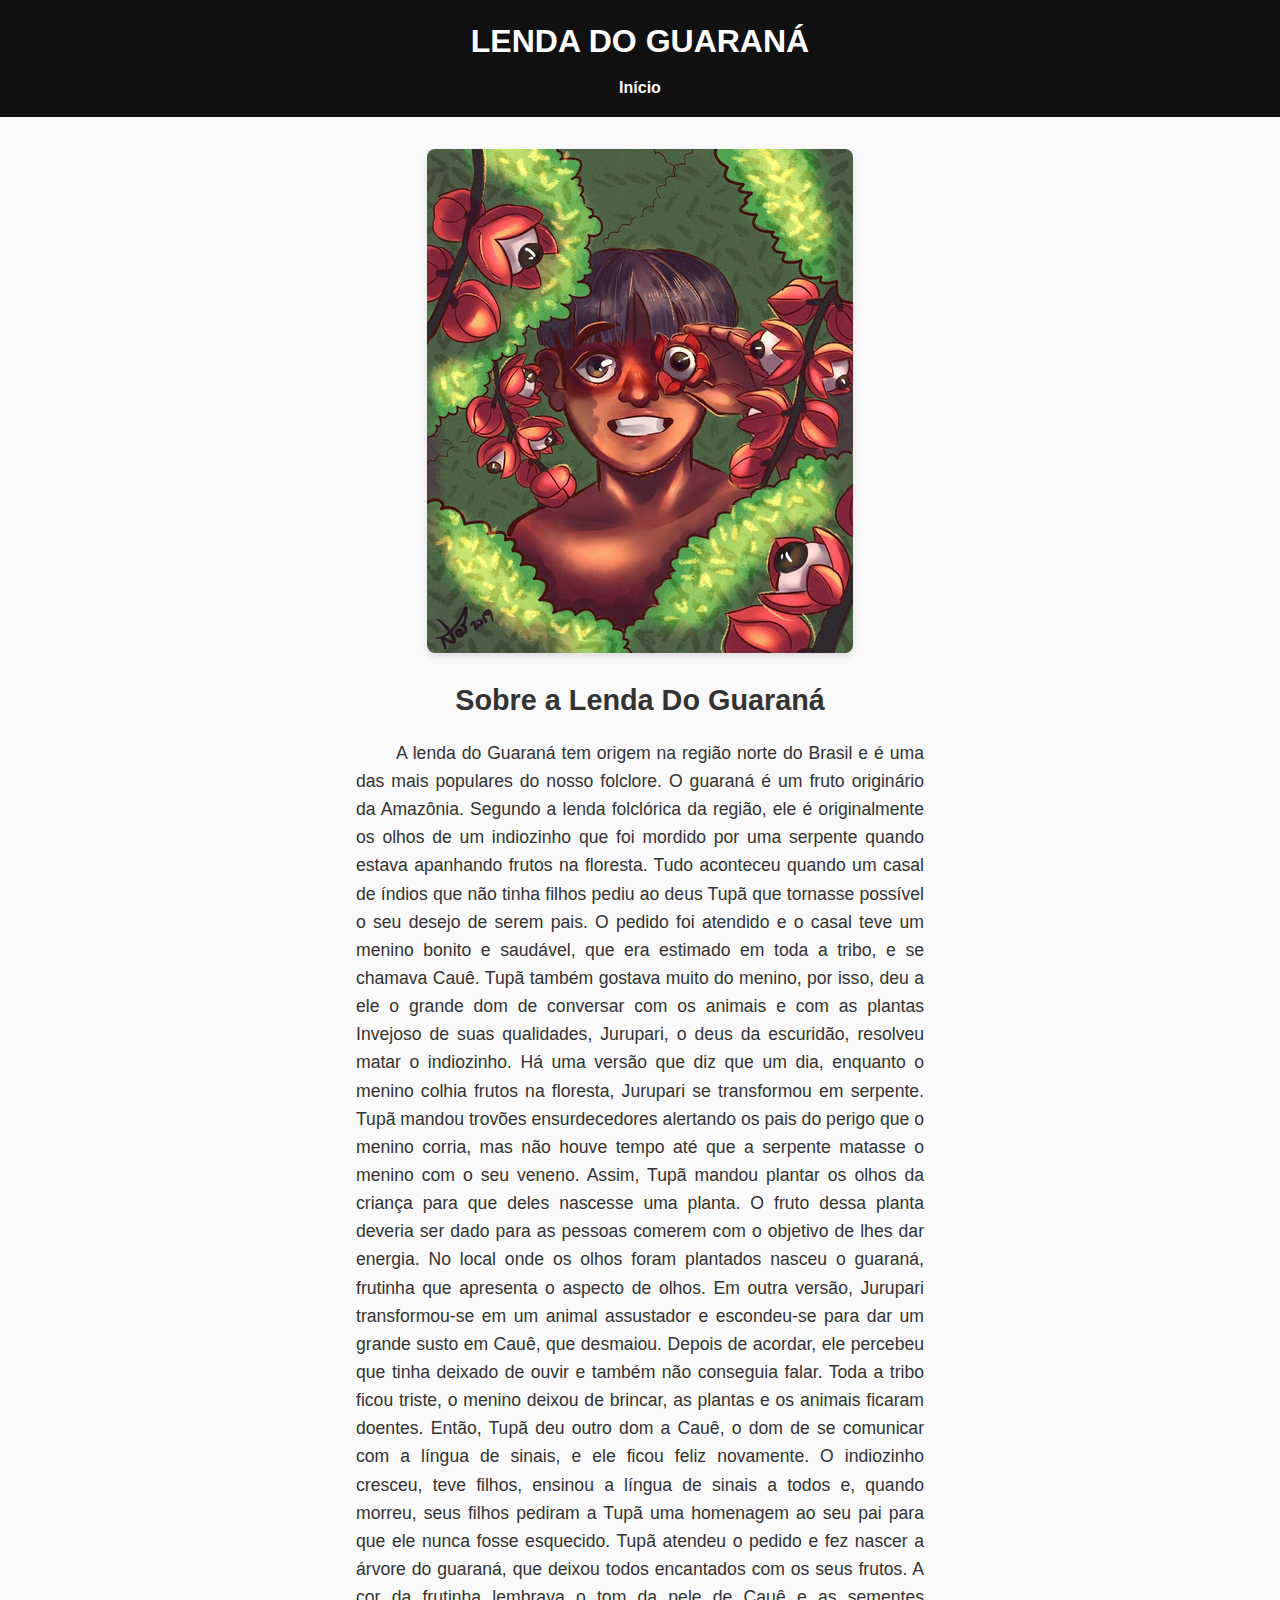
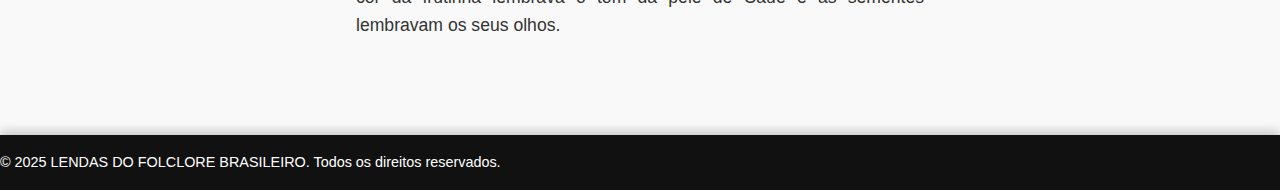
<file: src/pages/barra-do-una.html>
<!DOCTYPE html>
<html lang="pt-BR">
<head>
    <meta charset="UTF-8">
    <meta name="viewport" content="width=device-width, initial-scale=1.0">
    <link rel="shortcut icon" href="./src/assets/favicon.ico" type="image/x-icon">
    <link rel="shortcut icon" href="./src/assets/favicon.ico" type="image/x-icon">

    <meta name="author" content="Otavio">
    <meta name="description" content="Site com os Principais Pontos Turísticos da Cidade de Peruíbe...">
    <meta name="keywords" content="Peruíbe, São Paulo, Pontos Turísticos, Férias">
    <link rel="stylesheet" href="https://cdnjs.cloudflare.com/ajax/libs/font-awesome/4.7.0/css/font-awesome.min.css">
    <script src="../scripts/main.js" defer></script>
    <title>Barra do Una</title>
    <link rel="stylesheet" href="../styles/place.css">
</head>
<body>
    <header>
        <h1>LENDA DO GUARANÁ</h1>
        <nav>
            <ul>
                <li><a href="../../index.html">Início</a></li>
                
            </ul>
        </nav>
    </header>
    <main>
        <section class="highlight">
            <img src="../assets/lugares/i2.png" alt="Barra do Una" class="featured-image">
            <div class="description">
                <h2>Sobre a Lenda Do Guaraná</h2>
                <p>
                    A lenda do Guaraná tem origem na região norte do Brasil e é uma das mais populares do nosso folclore.

                    O guaraná é um fruto originário da Amazônia. Segundo a lenda folclórica da região, ele é originalmente os olhos de um indiozinho que foi mordido por uma serpente quando estava apanhando frutos na floresta.
                    Tudo aconteceu quando um casal de índios que não tinha filhos pediu ao deus Tupã que tornasse possível o seu desejo de serem pais.
                    
                    O pedido foi atendido e o casal teve um menino bonito e saudável, que era estimado em toda a tribo, e se chamava Cauê. Tupã também gostava muito do menino, por isso, deu a ele o grande dom de conversar com os animais e com as plantas 
                    Invejoso de suas qualidades, Jurupari, o deus da escuridão, resolveu matar o indiozinho.
                    
                    Há uma versão que diz que um dia, enquanto o menino colhia frutos na floresta, Jurupari se transformou em serpente.
                    
                    Tupã mandou trovões ensurdecedores alertando os pais do perigo que o menino corria, mas não houve tempo até que a serpente matasse o menino com o seu veneno.
                    
                    Assim, Tupã mandou plantar os olhos da criança para que deles nascesse uma planta. O fruto dessa planta deveria ser dado para as pessoas comerem com o objetivo de lhes dar energia.
                    No local onde os olhos foram plantados nasceu o guaraná, frutinha que apresenta o aspecto de olhos.
                    
                    Em outra versão, Jurupari transformou-se em um animal assustador e escondeu-se para dar um grande susto em Cauê, que desmaiou. Depois de acordar, ele percebeu que tinha deixado de ouvir e também não conseguia falar.
                    
                    Toda a tribo ficou triste, o menino deixou de brincar, as plantas e os animais ficaram doentes.
                    
                    Então, Tupã deu outro dom a Cauê, o dom de se comunicar com a língua de sinais, e ele ficou feliz novamente. O indiozinho cresceu, teve filhos, ensinou a língua de sinais a todos e, quando morreu, seus filhos pediram a Tupã uma homenagem ao seu pai para que ele nunca fosse esquecido. Tupã atendeu o pedido e fez nascer a árvore do guaraná, que deixou todos encantados com os seus frutos.
                    
                    A cor da frutinha lembrava o tom da pele de Cauê e as sementes lembravam os seus olhos.
                </p>
            </div>
        </section>
      
    </main>
    <footer>
        <p>&copy; 2025 LENDAS DO FOLCLORE BRASILEIRO. Todos os direitos reservados.</p>
    </footer>
</body>
</html>
</file>
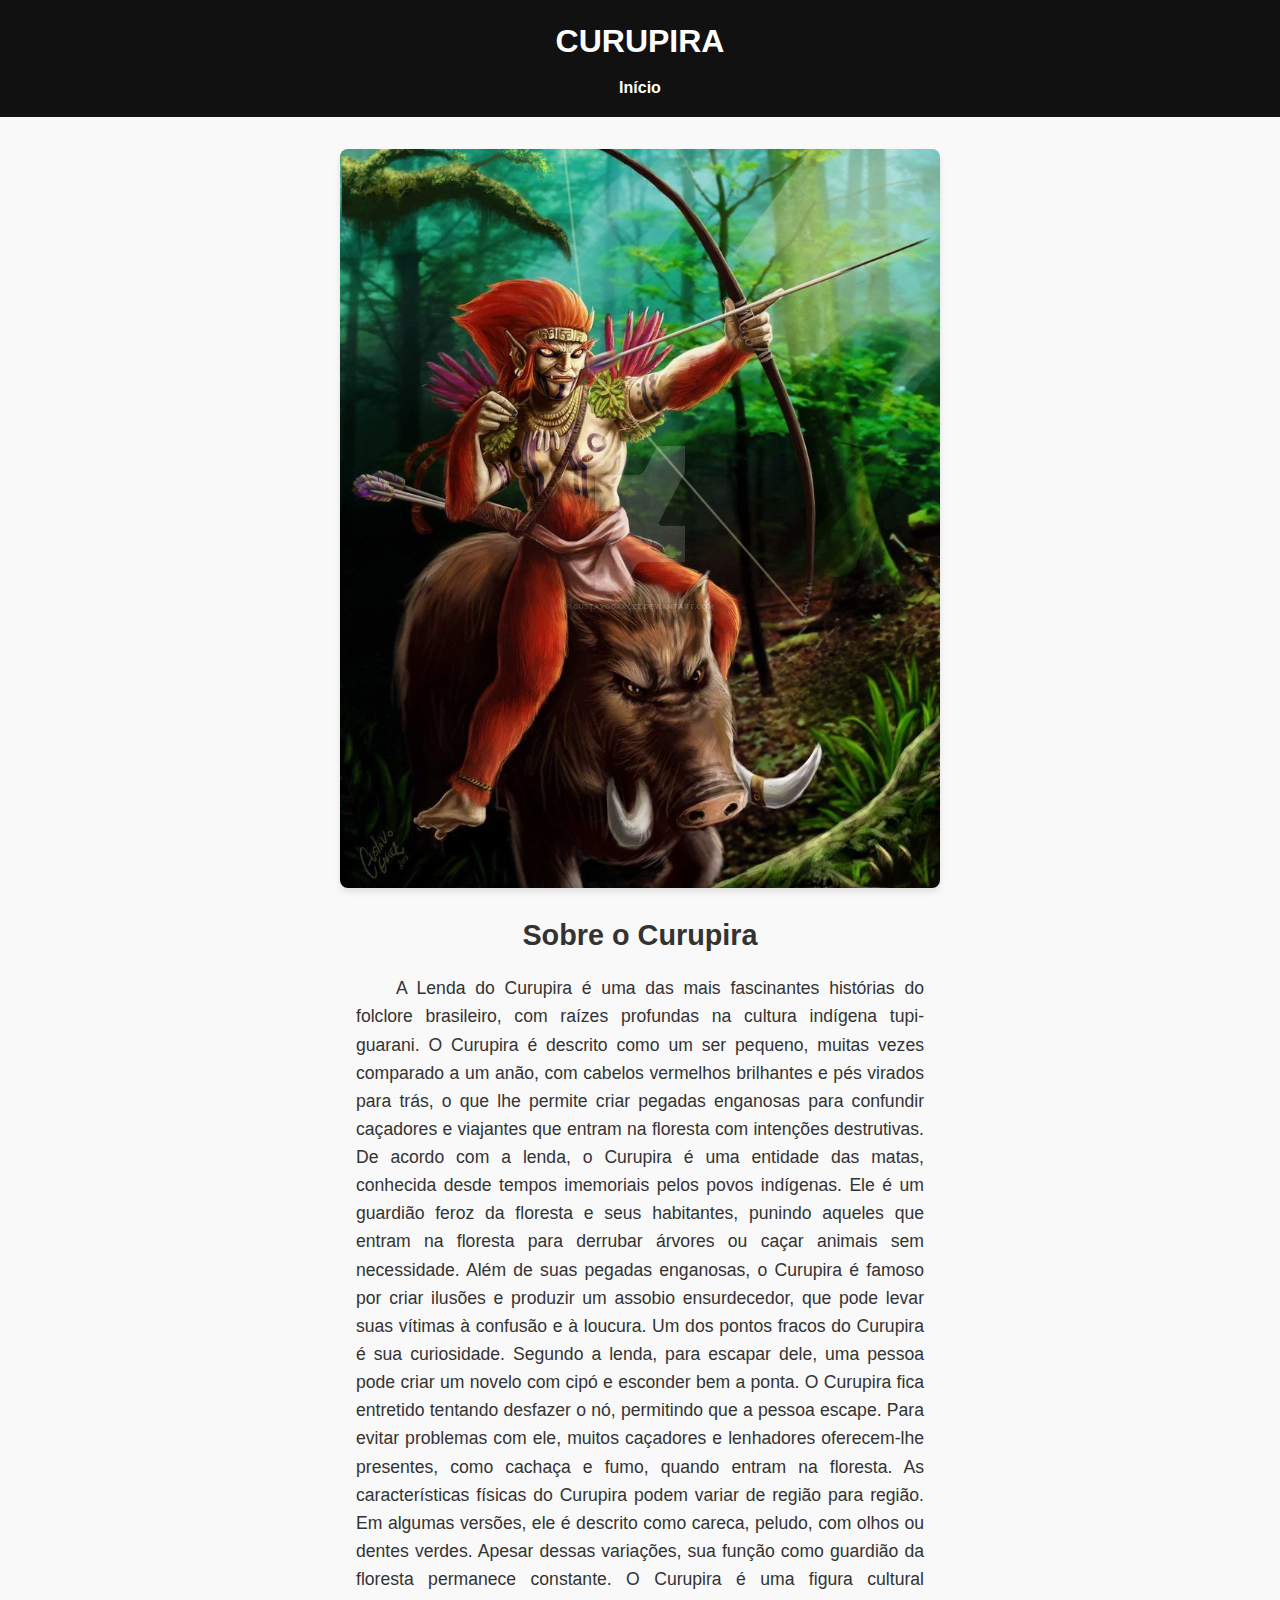
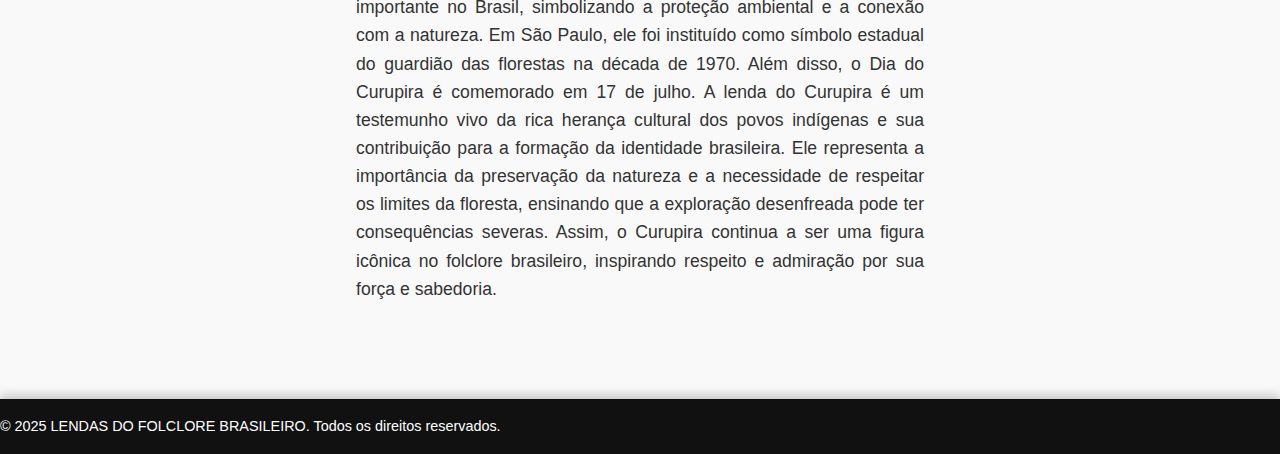
<file: src/pages/cachoeira-do-rio-do-ouro.html>
<!DOCTYPE html>
<html lang="pt-BR">
<head>
    <meta charset="UTF-8">
    <meta name="viewport" content="width=device-width, initial-scale=1.0">
    <link rel="shortcut icon" href="./src/assets/favicon.ico" type="image/x-icon">
    <link rel="shortcut icon" href="./src/assets/favicon.ico" type="image/x-icon">

    <meta name="author" content="Otavio">
    <meta name="description" content="Site com os Principais Pontos Turísticos da Cidade de Peruíbe...">
    <meta name="keywords" content="Peruíbe, São Paulo, Pontos Turísticos, Férias">
    <link rel="stylesheet" href="https://cdnjs.cloudflare.com/ajax/libs/font-awesome/4.7.0/css/font-awesome.min.css">
    <script src="../scripts/main.js" defer></script>
    <title>Barra do Una</title>
    <link rel="stylesheet" href="../styles/place.css">
</head>
<body>
    <header>
        <h1>CURUPIRA</h1>
        <nav>
            <ul>
                <li><a href="../../index.html">Início</a></li>
                
            </ul>
        </nav>
    </header>
    <main>
        <section class="highlight">
            <img src="../assets/lugares/i5.webp" height="400px" width="600px" alt="Barra do Una" class="featured-image">
            <div class="description">
                <h2>Sobre o Curupira</h2>
                <p>
                    A Lenda do Curupira é uma das mais fascinantes histórias do folclore brasileiro, com raízes profundas na cultura indígena tupi-guarani. O Curupira é descrito como um ser pequeno, muitas vezes comparado a um anão, com cabelos vermelhos brilhantes e pés virados para trás, o que lhe permite criar pegadas enganosas para confundir caçadores e viajantes que entram na floresta com intenções destrutivas.

                    De acordo com a lenda, o Curupira é uma entidade das matas, conhecida desde tempos imemoriais pelos povos indígenas. Ele é um guardião feroz da floresta e seus habitantes, punindo aqueles que entram na floresta para derrubar árvores ou caçar animais sem necessidade. Além de suas pegadas enganosas, o Curupira é famoso por criar ilusões e produzir um assobio ensurdecedor, que pode levar suas vítimas à confusão e à loucura.
                    
                    Um dos pontos fracos do Curupira é sua curiosidade. Segundo a lenda, para escapar dele, uma pessoa pode criar um novelo com cipó e esconder bem a ponta. O Curupira fica entretido tentando desfazer o nó, permitindo que a pessoa escape. Para evitar problemas com ele, muitos caçadores e lenhadores oferecem-lhe presentes, como cachaça e fumo, quando entram na floresta.
                    
                    As características físicas do Curupira podem variar de região para região. Em algumas versões, ele é descrito como careca, peludo, com olhos ou dentes verdes. Apesar dessas variações, sua função como guardião da floresta permanece constante. O Curupira é uma figura cultural importante no Brasil, simbolizando a proteção ambiental e a conexão com a natureza. Em São Paulo, ele foi instituído como símbolo estadual do guardião das florestas na década de 1970. Além disso, o Dia do Curupira é comemorado em 17 de julho.
                    
                    A lenda do Curupira é um testemunho vivo da rica herança cultural dos povos indígenas e sua contribuição para a formação da identidade brasileira. Ele representa a importância da preservação da natureza e a necessidade de respeitar os limites da floresta, ensinando que a exploração desenfreada pode ter consequências severas. Assim, o Curupira continua a ser uma figura icônica no folclore brasileiro, inspirando respeito e admiração por sua força e sabedoria.
                </p>
            </div>
        </section>
      
    </main>
    <footer>
        <p>&copy; 2025 LENDAS DO FOLCLORE BRASILEIRO. Todos os direitos reservados.</p>
    </footer>
</body>
</html>
</file>
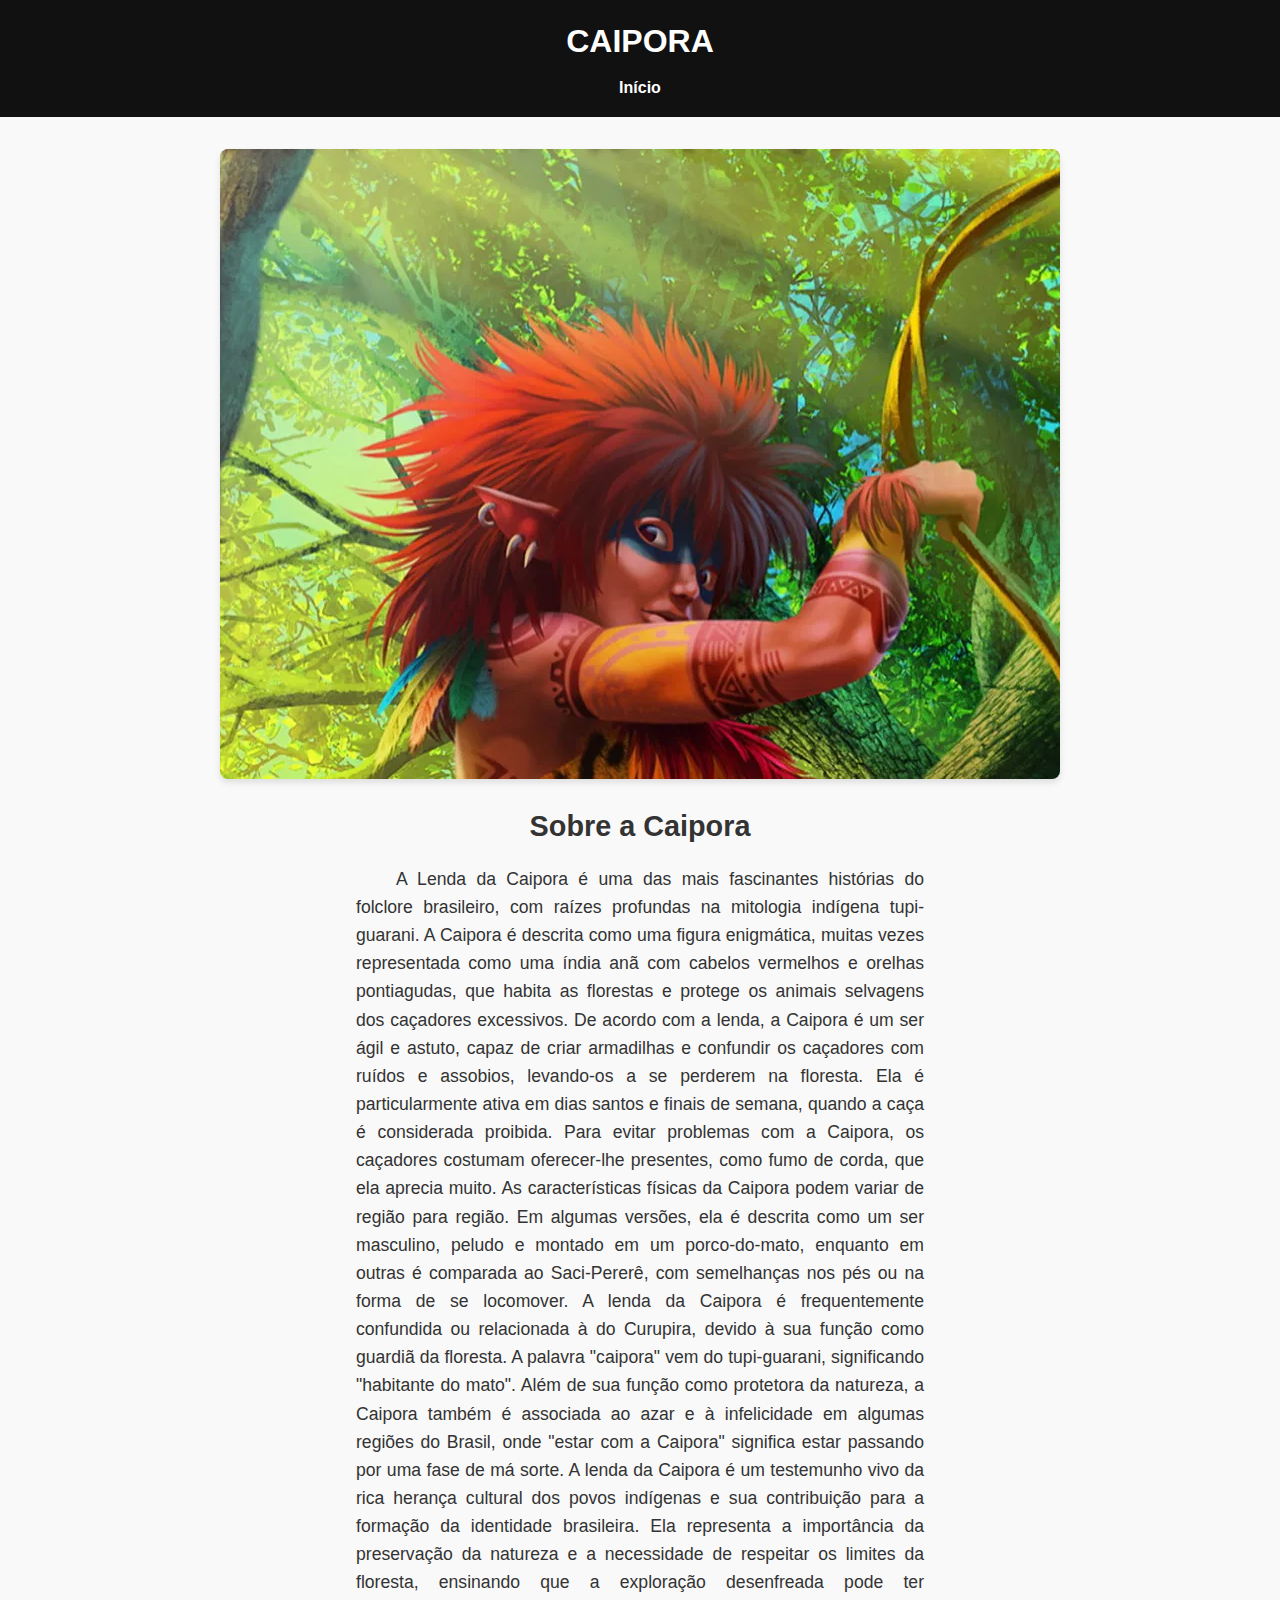
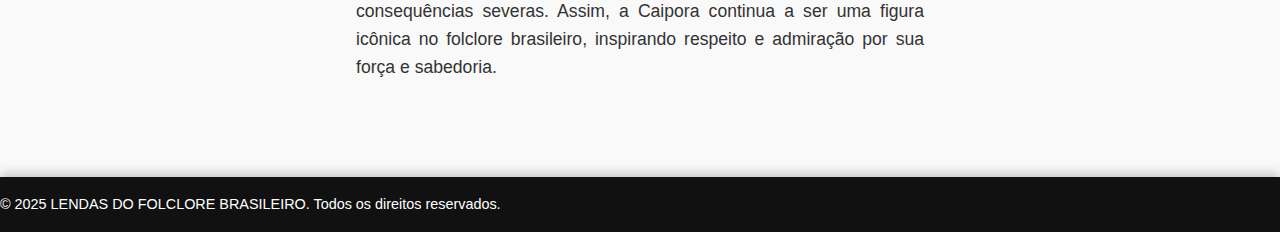
<file: src/pages/castelinho.html>
<!DOCTYPE html>
<html lang="pt-BR">
<head>
    <meta charset="UTF-8">
    <meta name="viewport" content="width=device-width, initial-scale=1.0">
    <link rel="shortcut icon" href="./src/assets/favicon.ico" type="image/x-icon">
    <link rel="shortcut icon" href="./src/assets/favicon.ico" type="image/x-icon">

    <meta name="author" content="Otavio">
    <meta name="description" content="Site com os Principais Pontos Turísticos da Cidade de Peruíbe...">
    <meta name="keywords" content="Peruíbe, São Paulo, Pontos Turísticos, Férias">
    <link rel="stylesheet" href="https://cdnjs.cloudflare.com/ajax/libs/font-awesome/4.7.0/css/font-awesome.min.css">
    <script src="../scripts/main.js" defer></script>
    <title>Barra do Una</title>
    <link rel="stylesheet" href="../styles/place.css">
</head>
<body>
    <header>
        <h1>CAIPORA</h1>
        <nav>
            <ul>
                <li><a href="../../index.html">Início</a></li>
               
            </ul>
        </nav>
    </header>
    <main>
        <section class="highlight">
            <img src="../assets/lugares/caipora-og.webp" alt="Barra do Una" class="featured-image">
            <div class="description">
                <h2>Sobre a Caipora</h2>
                <p>
                    A Lenda da Caipora é uma das mais fascinantes histórias do folclore brasileiro, com raízes profundas na mitologia indígena tupi-guarani. A Caipora é descrita como uma figura enigmática, muitas vezes representada como uma índia anã com cabelos vermelhos e orelhas pontiagudas, que habita as florestas e protege os animais selvagens dos caçadores excessivos.

                    De acordo com a lenda, a Caipora é um ser ágil e astuto, capaz de criar armadilhas e confundir os caçadores com ruídos e assobios, levando-os a se perderem na floresta. Ela é particularmente ativa em dias santos e finais de semana, quando a caça é considerada proibida. Para evitar problemas com a Caipora, os caçadores costumam oferecer-lhe presentes, como fumo de corda, que ela aprecia muito.
                    
                    As características físicas da Caipora podem variar de região para região. Em algumas versões, ela é descrita como um ser masculino, peludo e montado em um porco-do-mato, enquanto em outras é comparada ao Saci-Pererê, com semelhanças nos pés ou na forma de se locomover. A lenda da Caipora é frequentemente confundida ou relacionada à do Curupira, devido à sua função como guardiã da floresta.
                    
                    A palavra "caipora" vem do tupi-guarani, significando "habitante do mato". Além de sua função como protetora da natureza, a Caipora também é associada ao azar e à infelicidade em algumas regiões do Brasil, onde "estar com a Caipora" significa estar passando por uma fase de má sorte.
                    
                    A lenda da Caipora é um testemunho vivo da rica herança cultural dos povos indígenas e sua contribuição para a formação da identidade brasileira. Ela representa a importância da preservação da natureza e a necessidade de respeitar os limites da floresta, ensinando que a exploração desenfreada pode ter consequências severas. Assim, a Caipora continua a ser uma figura icônica no folclore brasileiro, inspirando respeito e admiração por sua força e sabedoria.
                </p>
            </div>
        </section>
      
    </main>
    <footer>
        <p>&copy; 2025 LENDAS DO FOLCLORE BRASILEIRO. Todos os direitos reservados.</p>
    </footer>
</body>
</html>
</file>
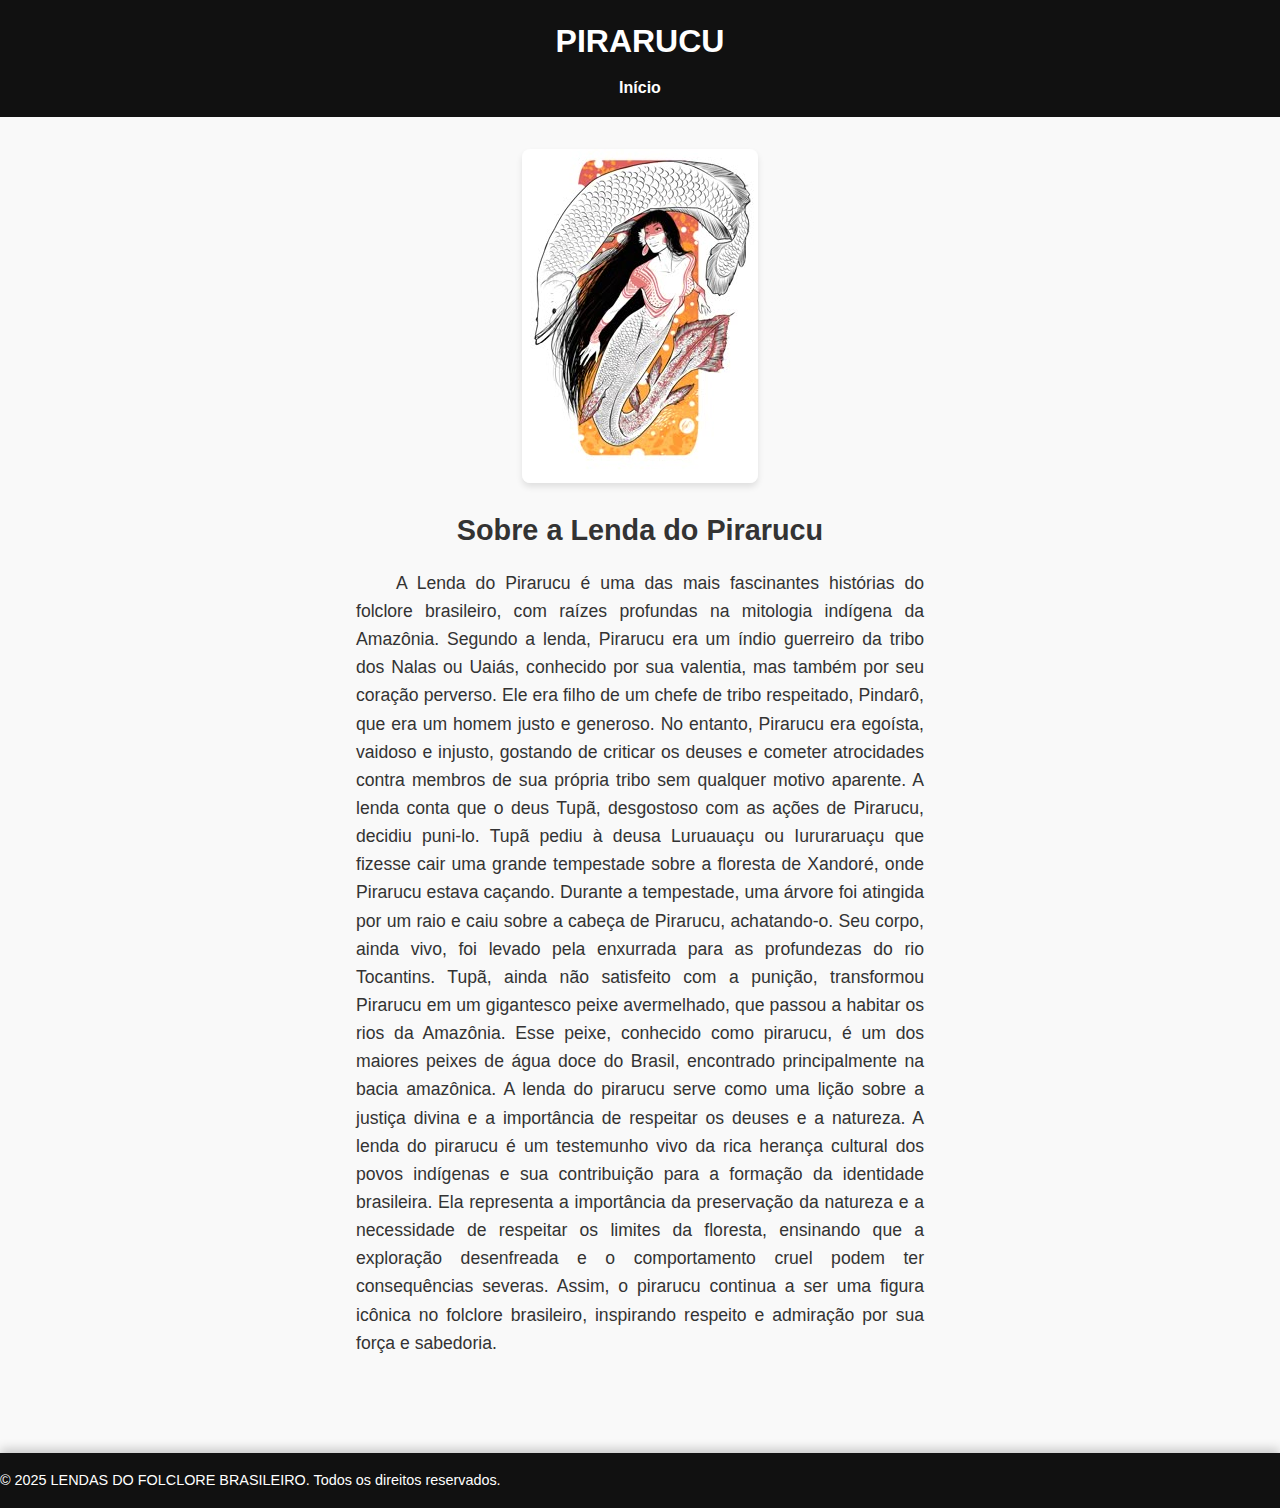
<file: src/pages/estacao-ecologica-jureia.html>
<!DOCTYPE html>
<html lang="pt-BR">
<head>
    <meta charset="UTF-8">
    <meta name="viewport" content="width=device-width, initial-scale=1.0">
    <link rel="shortcut icon" href="./src/assets/favicon.ico" type="image/x-icon">
    <link rel="shortcut icon" href="./src/assets/favicon.ico" type="image/x-icon">

    <meta name="author" content="Otavio">
    <meta name="description" content="Site com os Principais Pontos Turísticos da Cidade de Peruíbe...">
    <meta name="keywords" content="Peruíbe, São Paulo, Pontos Turísticos, Férias">
    <link rel="stylesheet" href="https://cdnjs.cloudflare.com/ajax/libs/font-awesome/4.7.0/css/font-awesome.min.css">
    <script src="../scripts/main.js" defer></script>
    <title>Barra do Una</title>
    <link rel="stylesheet" href="../styles/place.css">
</head>
<body>
    <header>
        <h1>PIRARUCU</h1>
        <nav>
            <ul>
                <li><a href="../../index.html">Início</a></li>
           
            </ul>
        </nav>
    </header>
    <main>
        <section class="highlight">
            <img src="../assets/lugares/PIRARUCU.jpg" alt="Barra do Una" class="featured-image">
            <div class="description">
                <h2>Sobre a Lenda do Pirarucu</h2>
                <p>
                    A Lenda do Pirarucu é uma das mais fascinantes histórias do folclore brasileiro, com raízes profundas na mitologia indígena da Amazônia. Segundo a lenda, Pirarucu era um índio guerreiro da tribo dos Nalas ou Uaiás, conhecido por sua valentia, mas também por seu coração perverso. Ele era filho de um chefe de tribo respeitado, Pindarô, que era um homem justo e generoso. No entanto, Pirarucu era egoísta, vaidoso e injusto, gostando de criticar os deuses e cometer atrocidades contra membros de sua própria tribo sem qualquer motivo aparente.

                    A lenda conta que o deus Tupã, desgostoso com as ações de Pirarucu, decidiu puni-lo. Tupã pediu à deusa Luruauaçu ou Iururaruaçu que fizesse cair uma grande tempestade sobre a floresta de Xandoré, onde Pirarucu estava caçando. Durante a tempestade, uma árvore foi atingida por um raio e caiu sobre a cabeça de Pirarucu, achatando-o. Seu corpo, ainda vivo, foi levado pela enxurrada para as profundezas do rio Tocantins.
                    
                    Tupã, ainda não satisfeito com a punição, transformou Pirarucu em um gigantesco peixe avermelhado, que passou a habitar os rios da Amazônia. Esse peixe, conhecido como pirarucu, é um dos maiores peixes de água doce do Brasil, encontrado principalmente na bacia amazônica. A lenda do pirarucu serve como uma lição sobre a justiça divina e a importância de respeitar os deuses e a natureza.
                    
                    A lenda do pirarucu é um testemunho vivo da rica herança cultural dos povos indígenas e sua contribuição para a formação da identidade brasileira. Ela representa a importância da preservação da natureza e a necessidade de respeitar os limites da floresta, ensinando que a exploração desenfreada e o comportamento cruel podem ter consequências severas. Assim, o pirarucu continua a ser uma figura icônica no folclore brasileiro, inspirando respeito e admiração por sua força e sabedoria.
                </p>
            </div>
        </section>
      
    </main>
    <footer>
        <p>&copy; 2025 LENDAS DO FOLCLORE BRASILEIRO. Todos os direitos reservados.</p>
    </footer>
</body>
</html>
</file>
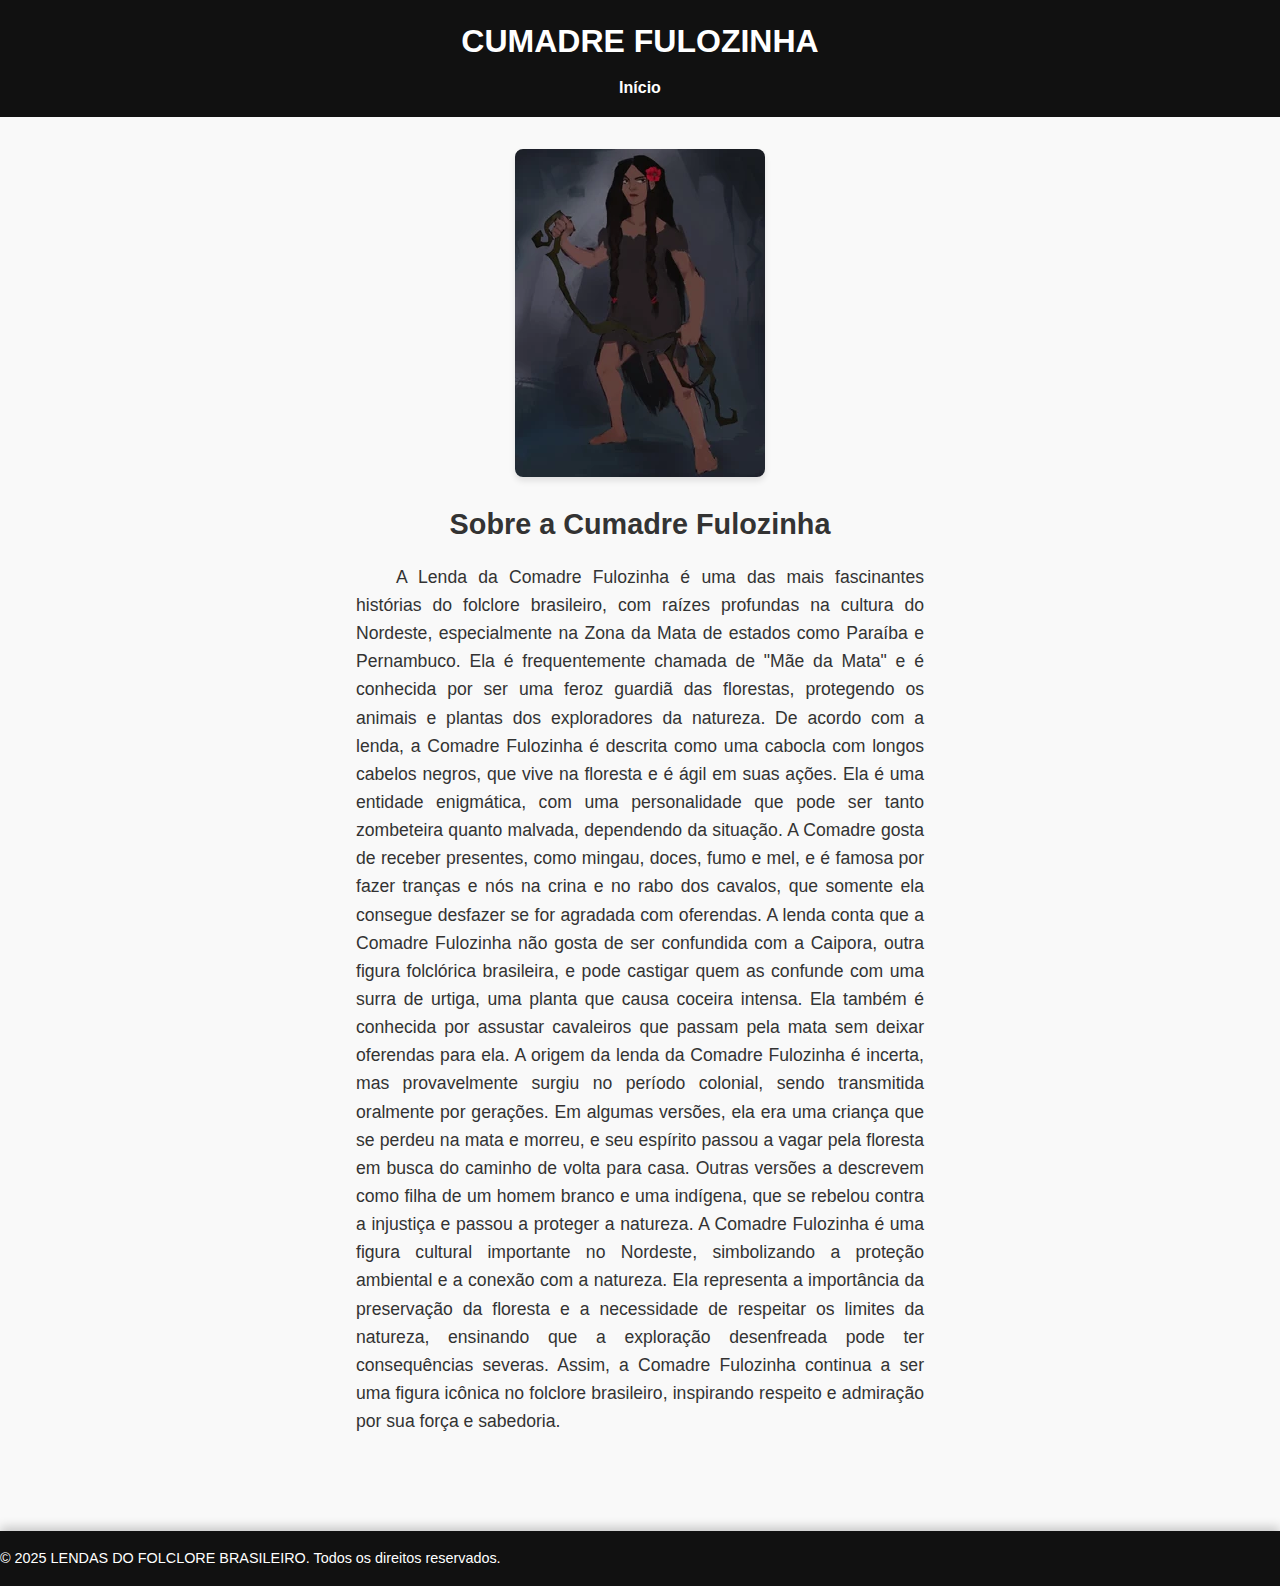
<file: src/pages/ilha-do-guarau.html>
<!DOCTYPE html>
<html lang="pt-BR">
<head>
    <meta charset="UTF-8">
    <meta name="viewport" content="width=device-width, initial-scale=1.0">
    <link rel="shortcut icon" href="./src/assets/favicon.ico" type="image/x-icon">
    <link rel="shortcut icon" href="./src/assets/favicon.ico" type="image/x-icon">

    <meta name="author" content="Otavio">
    <meta name="description" content="Site com os Principais Pontos Turísticos da Cidade de Peruíbe...">
    <meta name="keywords" content="Peruíbe, São Paulo, Pontos Turísticos, Férias">
    <link rel="stylesheet" href="https://cdnjs.cloudflare.com/ajax/libs/font-awesome/4.7.0/css/font-awesome.min.css">
    <script src="../scripts/main.js" defer></script>
    <title>Barra do Una</title>
    <link rel="stylesheet" href="../styles/place.css">
</head>
<body>
    <header>
        <h1>CUMADRE FULOZINHA</h1>
        <nav>
            <ul>
                <li><a href="../../index.html">Início</a></li>
              
            </ul>
        </nav>
    </header>
    <main>
        <section class="highlight">
            <img src="../assets/lugares/MD.webp" alt="Barra do Una" class="featured-image">
            <div class="description">
                <h2>Sobre a Cumadre Fulozinha</h2>
                <p>
                    A Lenda da Comadre Fulozinha é uma das mais fascinantes histórias do folclore brasileiro, com raízes profundas na cultura do Nordeste, especialmente na Zona da Mata de estados como Paraíba e Pernambuco. Ela é frequentemente chamada de "Mãe da Mata" e é conhecida por ser uma feroz guardiã das florestas, protegendo os animais e plantas dos exploradores da natureza.

                    De acordo com a lenda, a Comadre Fulozinha é descrita como uma cabocla com longos cabelos negros, que vive na floresta e é ágil em suas ações. Ela é uma entidade enigmática, com uma personalidade que pode ser tanto zombeteira quanto malvada, dependendo da situação. A Comadre gosta de receber presentes, como mingau, doces, fumo e mel, e é famosa por fazer tranças e nós na crina e no rabo dos cavalos, que somente ela consegue desfazer se for agradada com oferendas.
                    
                    A lenda conta que a Comadre Fulozinha não gosta de ser confundida com a Caipora, outra figura folclórica brasileira, e pode castigar quem as confunde com uma surra de urtiga, uma planta que causa coceira intensa. Ela também é conhecida por assustar cavaleiros que passam pela mata sem deixar oferendas para ela.
                    
                    A origem da lenda da Comadre Fulozinha é incerta, mas provavelmente surgiu no período colonial, sendo transmitida oralmente por gerações. Em algumas versões, ela era uma criança que se perdeu na mata e morreu, e seu espírito passou a vagar pela floresta em busca do caminho de volta para casa. Outras versões a descrevem como filha de um homem branco e uma indígena, que se rebelou contra a injustiça e passou a proteger a natureza.
                    
                    A Comadre Fulozinha é uma figura cultural importante no Nordeste, simbolizando a proteção ambiental e a conexão com a natureza. Ela representa a importância da preservação da floresta e a necessidade de respeitar os limites da natureza, ensinando que a exploração desenfreada pode ter consequências severas. Assim, a Comadre Fulozinha continua a ser uma figura icônica no folclore brasileiro, inspirando respeito e admiração por sua força e sabedoria.
                </p>
            </div>
        </section>
      
    </main>
    <footer>
        <p>&copy; 2025 LENDAS DO FOLCLORE BRASILEIRO. Todos os direitos reservados.</p>
    </footer>
</body>
</html>
</file>
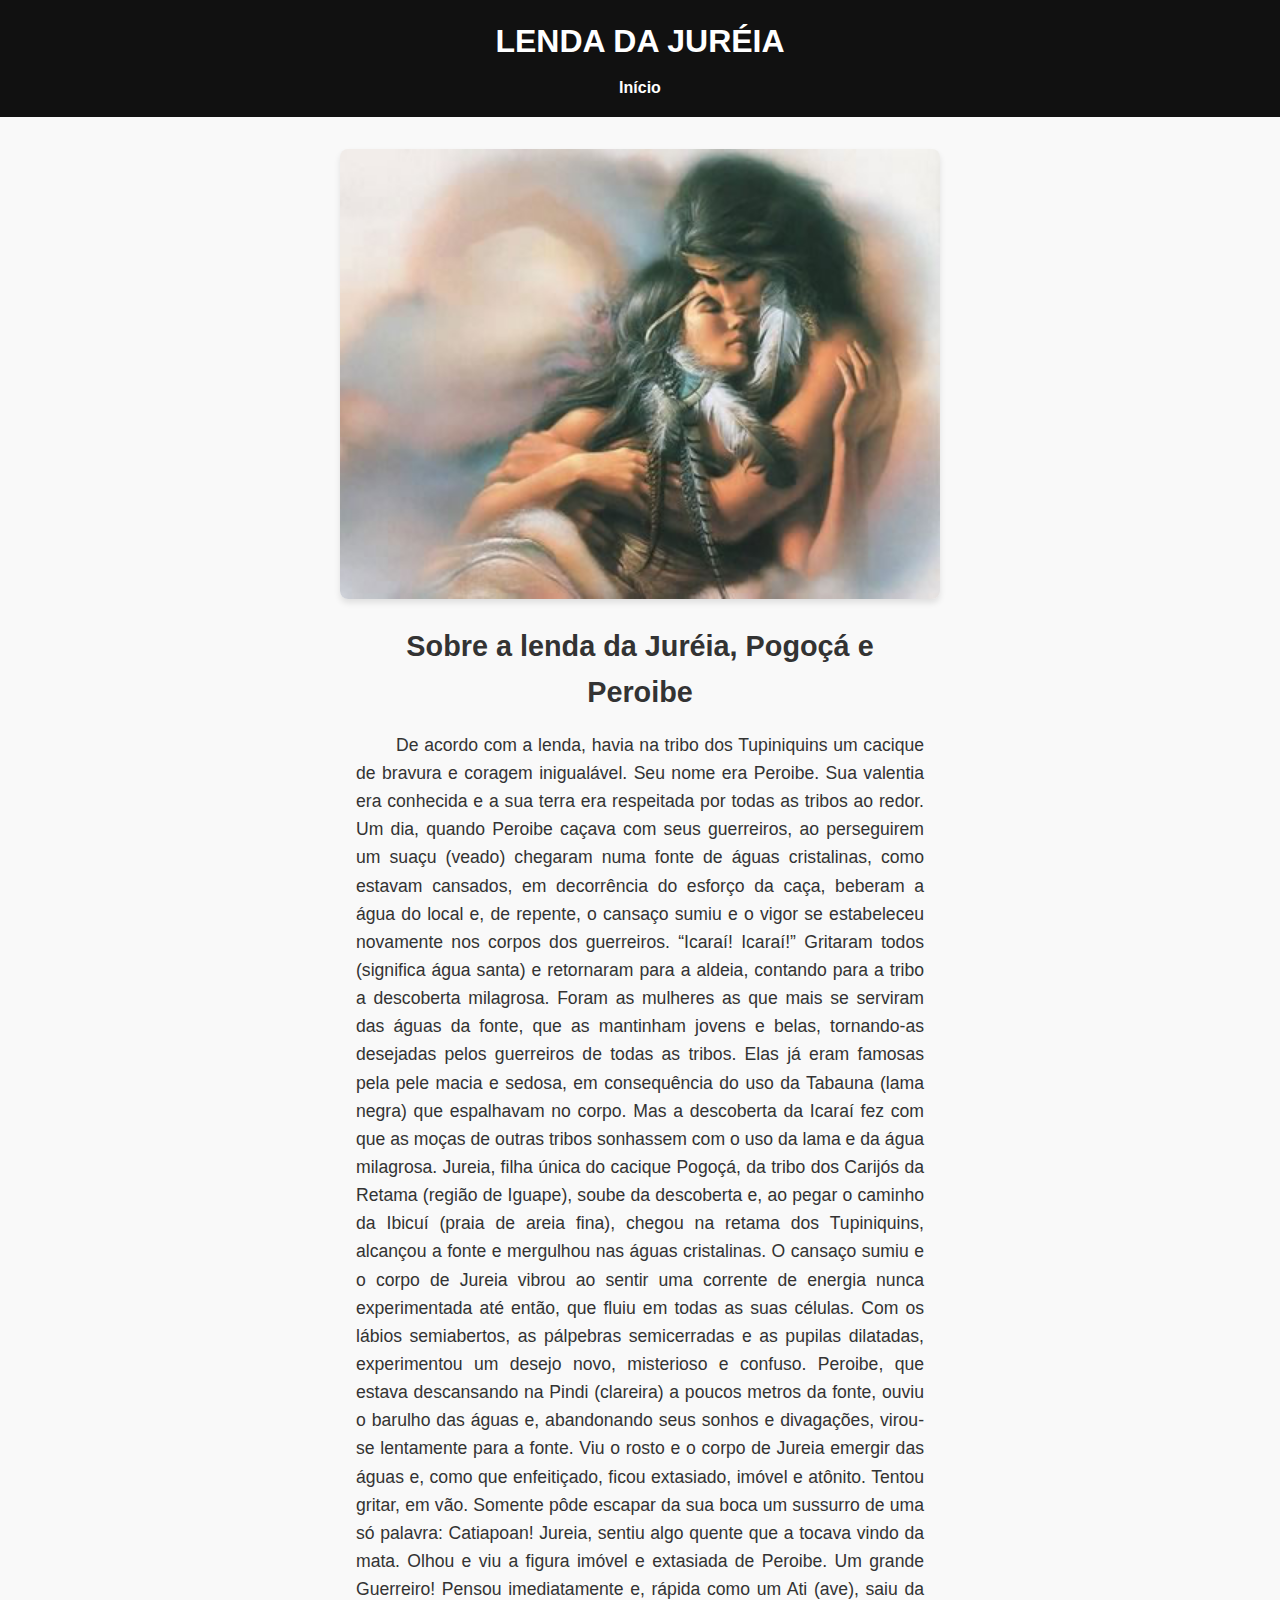
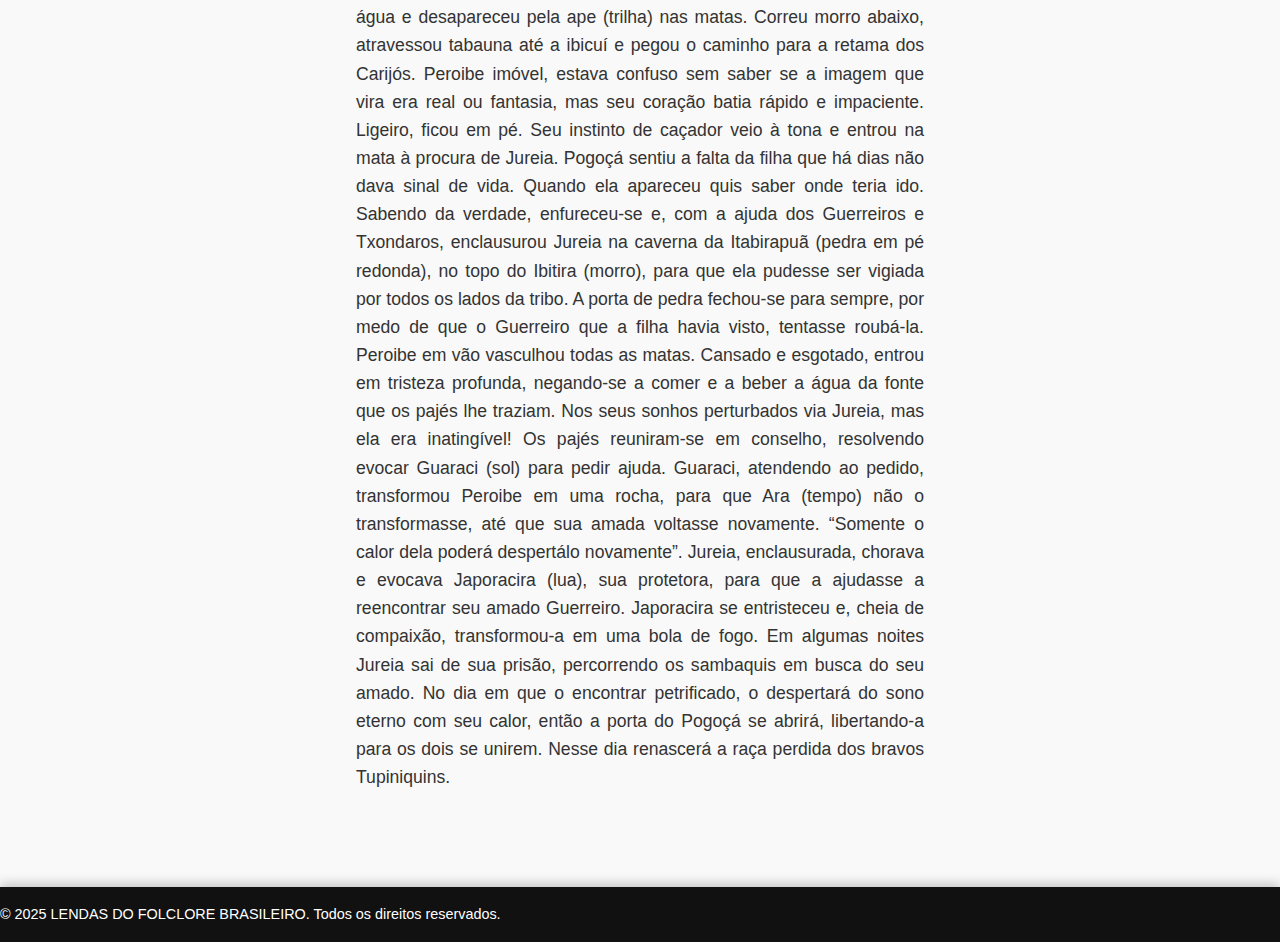
<file: src/pages/lenda.html>
<!DOCTYPE html>
<html lang="pt-BR">
<head>
    <meta charset="UTF-8">
    <meta name="viewport" content="width=device-width, initial-scale=1.0">
    <link rel="shortcut icon" href="./src/assets/favicon.ico" type="image/x-icon">
    <link rel="shortcut icon" href="./src/assets/favicon.ico" type="image/x-icon">


    <meta name="description" content="Site com os Principais Pontos Turísticos da Cidade de Peruíbe...">
    <meta name="keywords" content="Peruíbe, São Paulo, Pontos Turísticos, Férias">
    <link rel="stylesheet" href="https://cdnjs.cloudflare.com/ajax/libs/font-awesome/4.7.0/css/font-awesome.min.css">
    <script src="../scripts/main.js" defer></script>
    <title>Barra do Una</title>
    <link rel="stylesheet" href="../styles/place.css">
</head>
<body>
    <header>
        <h1>LENDA DA JURÉIA</h1>
        <nav>
            <ul>
                <li><a href="../../index.html">Início</a></li>
                
            </ul>
        </nav>
    </header>
    <main>
        <section class="highlight">
            <img src="../assets/lugares/lendas_001.jpg" alt="Barra do Una" width="600px" height="600px" class="featured-image">
            <div class="description">
                <h2>Sobre a lenda da Juréia, Pogoçá e Peroibe</h2>
                <p>
                    De acordo com a lenda, havia na tribo dos Tupiniquins um cacique de bravura e coragem inigualável. Seu nome era Peroibe. Sua valentia era conhecida e a sua terra era respeitada por todas as tribos ao redor.
                    Um dia, quando Peroibe caçava com seus guerreiros, ao perseguirem um suaçu (veado) chegaram numa fonte de águas cristalinas, como estavam cansados, em decorrência do esforço da caça, beberam a água do local e, de repente, o cansaço sumiu e o vigor se estabeleceu novamente nos corpos dos guerreiros. “Icaraí! Icaraí!” Gritaram todos (significa água santa) e retornaram para a aldeia, contando para a tribo a descoberta milagrosa.
                    
                    Foram as mulheres as que mais se serviram das águas da fonte, que as mantinham jovens e belas, tornando-as desejadas pelos guerreiros de todas as tribos. Elas já eram famosas pela pele macia e sedosa, em consequência do uso da Tabauna (lama negra) que espalhavam no corpo. Mas a descoberta da Icaraí fez com que as moças de outras tribos sonhassem com o uso da lama e da água milagrosa.
                    Jureia, filha única do cacique Pogoçá, da tribo dos Carijós da Retama (região de Iguape), soube da descoberta e, ao pegar o caminho da Ibicuí (praia de areia fina), chegou na retama dos Tupiniquins, alcançou a fonte e mergulhou nas águas cristalinas.
                    O cansaço sumiu e o corpo de Jureia vibrou ao sentir uma corrente de energia nunca experimentada até então, que fluiu em todas as suas células. Com os lábios semiabertos, as pálpebras semicerradas e as pupilas dilatadas, experimentou um desejo novo, misterioso e confuso.
                    
                    Peroibe, que estava descansando na Pindi (clareira) a poucos metros da fonte, ouviu o barulho das águas e, abandonando seus sonhos e divagações, virou-se lentamente para a fonte. Viu o rosto e o corpo de Jureia emergir das águas e, como que enfeitiçado, ficou extasiado, imóvel e atônito.
                    
                    Tentou gritar, em vão. Somente pôde escapar da sua boca um sussurro de uma só palavra: Catiapoan! Jureia, sentiu algo quente que a tocava vindo da mata. Olhou e viu a figura imóvel e extasiada de Peroibe. Um grande Guerreiro! Pensou imediatamente e, rápida como um Ati (ave), saiu da água e desapareceu pela ape (trilha) nas matas. Correu morro abaixo, atravessou tabauna até a ibicuí e pegou o caminho para a retama dos Carijós.
                    
                    Peroibe imóvel, estava confuso sem saber se a imagem que vira era real ou fantasia, mas seu coração batia rápido e impaciente. Ligeiro, ficou em pé. Seu instinto de caçador veio à tona e entrou na mata à procura de Jureia.
                    Pogoçá sentiu a falta da filha que há dias não dava sinal de vida. Quando ela apareceu quis saber onde teria ido. Sabendo da verdade, enfureceu-se e, com a ajuda dos Guerreiros e Txondaros, enclausurou Jureia na caverna da Itabirapuã (pedra em pé redonda), no topo do Ibitira (morro), para que ela pudesse ser vigiada por todos os lados da tribo.
                    A porta de pedra fechou-se para sempre, por medo de que o Guerreiro que a filha havia visto, tentasse roubá-la. Peroibe em vão vasculhou todas as matas. Cansado e esgotado, entrou em tristeza profunda, negando-se a comer e a beber a água da fonte que os pajés lhe traziam. Nos seus sonhos perturbados via Jureia, mas ela era inatingível!
                    
                    Os pajés reuniram-se em conselho, resolvendo evocar Guaraci (sol) para pedir ajuda. Guaraci, atendendo ao pedido, transformou Peroibe em uma rocha, para que Ara (tempo) não o transformasse, até que sua amada voltasse novamente. “Somente o calor dela poderá despertálo novamente”.
                    
                    Jureia, enclausurada, chorava e evocava Japoracira (lua), sua protetora, para que a ajudasse a reencontrar seu amado Guerreiro. Japoracira se entristeceu e, cheia de compaixão, transformou-a em uma bola de fogo.  Em algumas noites Jureia sai de sua prisão, percorrendo os sambaquis em busca do seu amado. No dia em que o encontrar petrificado, o despertará do sono eterno com seu calor, então a porta do Pogoçá se abrirá, libertando-a para os dois se unirem. Nesse dia renascerá a raça perdida dos bravos Tupiniquins.
                </p>
            </div>
        </section>
      
    </main>
    <footer>
        <p>&copy; 2025 LENDAS DO FOLCLORE BRASILEIRO. Todos os direitos reservados.</p>
    </footer>
</body>
</html>
</file>
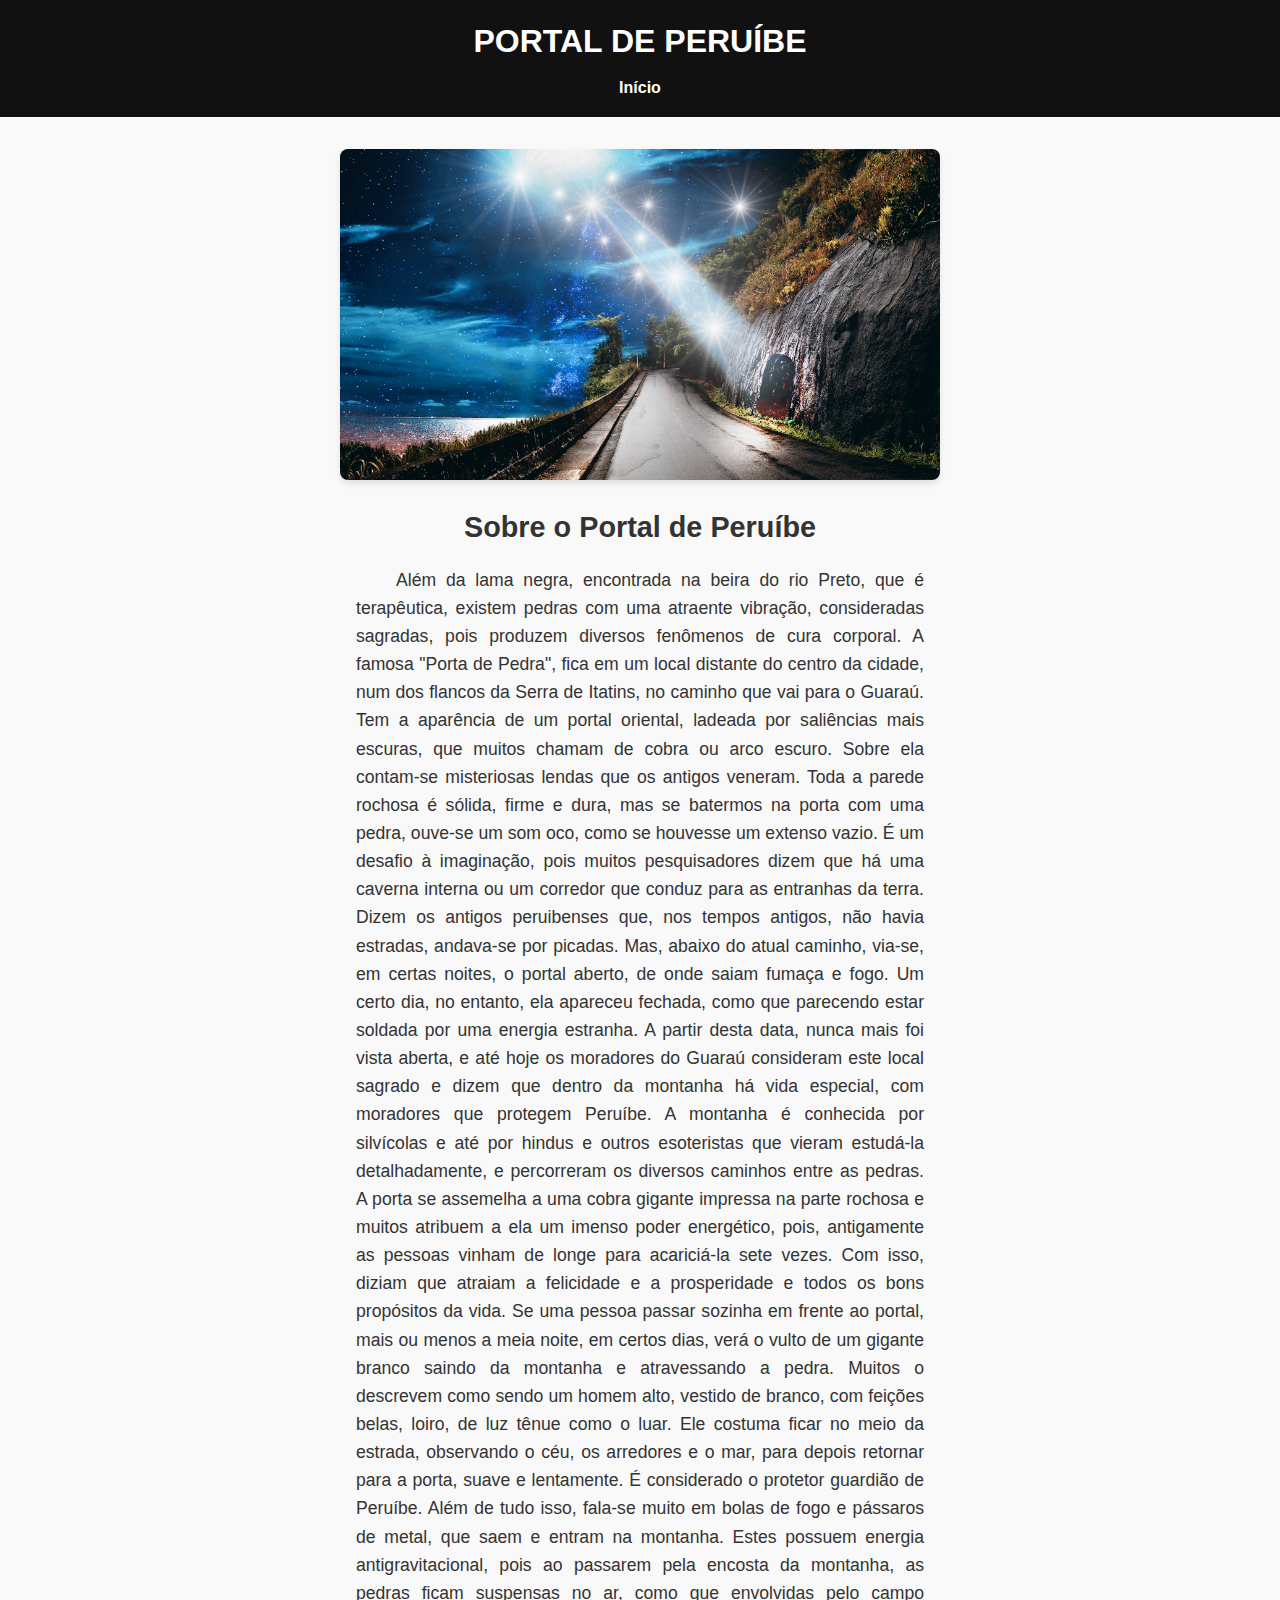
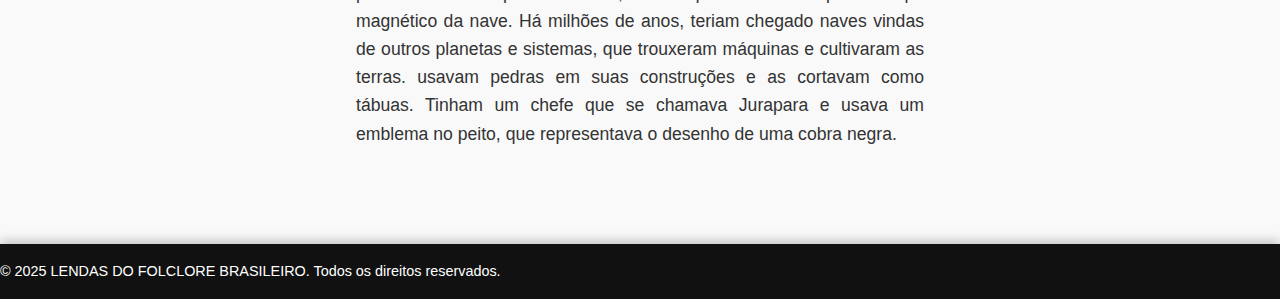
<file: src/pages/mirante-da-torre.html>
<!DOCTYPE html>
<html lang="pt-BR">
<head>
    <meta charset="UTF-8">
    <meta name="viewport" content="width=device-width, initial-scale=1.0">
    <link rel="shortcut icon" href="./src/assets/favicon.ico" type="image/x-icon">
    <link rel="shortcut icon" href="./src/assets/favicon.ico" type="image/x-icon">


    <meta name="description" content="Site com os Principais Pontos Turísticos da Cidade de Peruíbe...">
    <meta name="keywords" content="Peruíbe, São Paulo, Pontos Turísticos, Férias">
    <link rel="stylesheet" href="https://cdnjs.cloudflare.com/ajax/libs/font-awesome/4.7.0/css/font-awesome.min.css">
    <script src="../scripts/main.js" defer></script>
    <title>Barra do Una</title>
    <link rel="stylesheet" href="../styles/place.css">
</head>
<body>
    <header>
        <h1>PORTAL DE PERUÍBE</h1>
        <nav>
            <ul>
                <li><a href="../../index.html">Início</a></li>
                
            </ul>
        </nav>
    </header>
    <main>
        <section class="highlight">
            <img src="../assets/lugares/Portal-da-Pedra.jpg" alt="Barra do Una" width="600px" height="600px" class="featured-image">
            <div class="description">
                <h2>Sobre o Portal de Peruíbe</h2>
                <p>
                    Além da lama negra, encontrada na beira do rio Preto, que é terapêutica, existem pedras com uma atraente vibração, consideradas sagradas, pois produzem diversos fenômenos de cura corporal. A famosa "Porta de Pedra", fica em um local distante do centro da cidade, num dos flancos da Serra de Itatins, no caminho que vai para o Guaraú. Tem a aparência de um portal oriental, ladeada por saliências mais escuras, que muitos chamam de cobra ou arco escuro.


                    Sobre ela contam-se misteriosas lendas que os antigos veneram. Toda a parede rochosa é sólida, firme e dura, mas se batermos na porta com uma pedra, ouve-se um som oco, como se houvesse um extenso vazio. É um desafio à imaginação, pois muitos pesquisadores dizem que há uma caverna interna ou um corredor que conduz para as entranhas da terra.
                    
                    
                    Dizem os antigos peruibenses que, nos tempos antigos, não havia estradas, andava-se por picadas. Mas, abaixo do atual caminho, via-se, em certas noites, o portal aberto, de onde saiam fumaça e fogo. Um certo dia, no entanto, ela apareceu fechada, como que parecendo estar soldada por uma energia estranha. A partir desta data, nunca mais foi vista aberta, e até hoje os moradores do Guaraú consideram este local sagrado e dizem que dentro da montanha há vida especial, com moradores que protegem Peruíbe. A montanha é conhecida por silvícolas e até por hindus e outros esoteristas que vieram estudá-la detalhadamente, e percorreram os diversos caminhos entre as pedras.
                    
                    
                    A porta se assemelha a uma cobra gigante impressa na parte rochosa e muitos atribuem a ela um imenso poder energético, pois, antigamente as pessoas vinham de longe para acariciá-la sete vezes. Com isso, diziam que atraiam a felicidade e a prosperidade e todos os bons propósitos da vida.
                    
                    
                    Se uma pessoa passar sozinha em frente ao portal, mais ou menos a meia noite, em certos dias, verá o vulto de um gigante branco saindo da montanha e atravessando a pedra. Muitos o descrevem como sendo um homem alto, vestido de branco, com feições belas, loiro, de luz tênue como o luar. Ele costuma ficar no meio da estrada, observando o céu, os arredores e o mar, para depois retornar para a porta, suave e lentamente. É considerado o protetor guardião de Peruíbe.
                    
                    
                    Além de tudo isso, fala-se muito em bolas de fogo e pássaros de metal, que saem e entram na montanha. Estes possuem energia antigravitacional, pois ao passarem pela encosta da montanha, as pedras ficam suspensas no ar, como que envolvidas pelo campo magnético da nave. Há milhões de anos, teriam chegado naves vindas de outros planetas e sistemas, que trouxeram máquinas e cultivaram as terras. usavam pedras em suas construções e as cortavam como tábuas. Tinham um chefe que se chamava Jurapara e usava um emblema no peito, que representava o desenho de uma cobra negra.
                </p>
            </div>
        </section>
      
    </main>
    <footer>
        <p>&copy; 2025 LENDAS DO FOLCLORE BRASILEIRO. Todos os direitos reservados.</p>
    </footer>
</body>
</html>
</file>
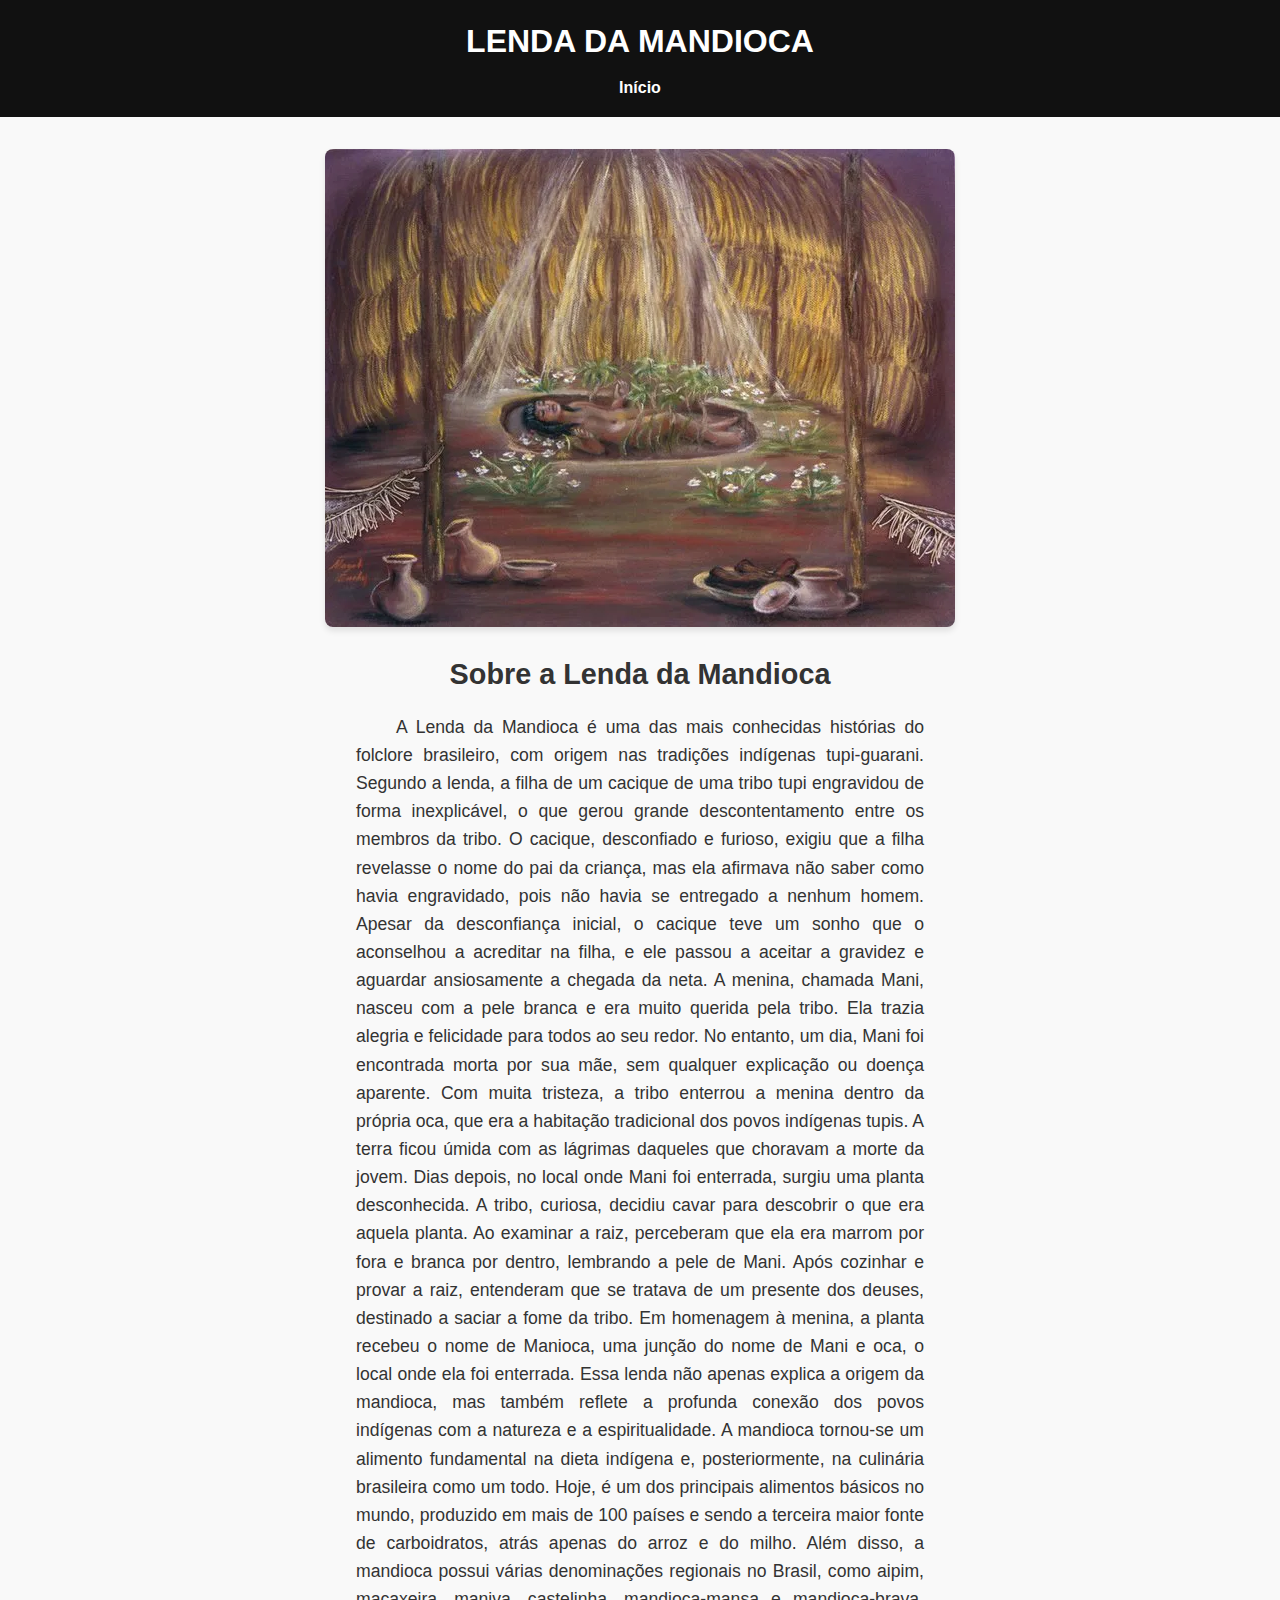
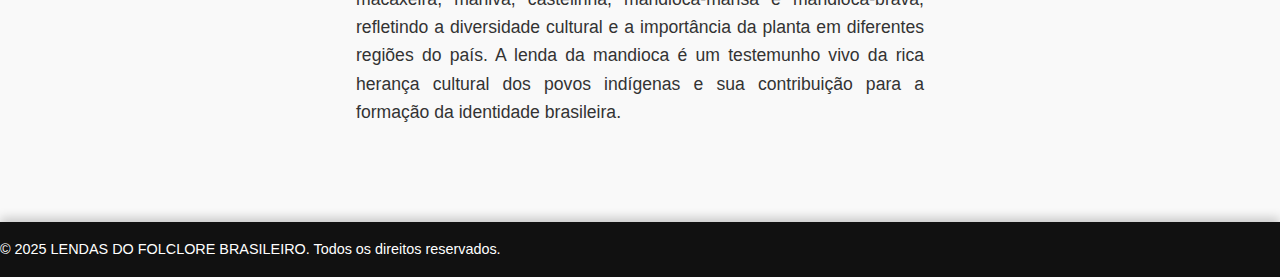
<file: src/pages/praia-do-centro.html>
<!DOCTYPE html>
<html lang="pt-BR">
<head>
    <meta charset="UTF-8">
    <meta name="viewport" content="width=device-width, initial-scale=1.0">
    <link rel="shortcut icon" href="./src/assets/favicon.ico" type="image/x-icon">
    <link rel="shortcut icon" href="./src/assets/favicon.ico" type="image/x-icon">

    <meta name="author" content="Otavio">
    <meta name="description" content="Site com os Principais Pontos Turísticos da Cidade de Peruíbe...">
    <meta name="keywords" content="Peruíbe, São Paulo, Pontos Turísticos, Férias">
    <link rel="stylesheet" href="https://cdnjs.cloudflare.com/ajax/libs/font-awesome/4.7.0/css/font-awesome.min.css">
    <script src="../scripts/main.js" defer></script>
    <title>Barra do Una</title>
    <link rel="stylesheet" href="../styles/place.css">
</head>
<body>
    <header>
        <h1>LENDA DA MANDIOCA</h1>
        <nav>
            <ul>
                <li><a href="../../index.html">Início</a></li>
             
            </ul>
        </nav>
    </header>
    <main>
        <section class="highlight">
            <img src="../assets/lugares/i3.webp" alt="Barra do Una" class="featured-image">
            <div class="description">
                <h2>Sobre a Lenda da Mandioca</h2>
                <p>
                    A Lenda da Mandioca é uma das mais conhecidas histórias do folclore brasileiro, com origem nas tradições indígenas tupi-guarani. Segundo a lenda, a filha de um cacique de uma tribo tupi engravidou de forma inexplicável, o que gerou grande descontentamento entre os membros da tribo. O cacique, desconfiado e furioso, exigiu que a filha revelasse o nome do pai da criança, mas ela afirmava não saber como havia engravidado, pois não havia se entregado a nenhum homem. Apesar da desconfiança inicial, o cacique teve um sonho que o aconselhou a acreditar na filha, e ele passou a aceitar a gravidez e aguardar ansiosamente a chegada da neta.

                    A menina, chamada Mani, nasceu com a pele branca e era muito querida pela tribo. Ela trazia alegria e felicidade para todos ao seu redor. No entanto, um dia, Mani foi encontrada morta por sua mãe, sem qualquer explicação ou doença aparente. Com muita tristeza, a tribo enterrou a menina dentro da própria oca, que era a habitação tradicional dos povos indígenas tupis. A terra ficou úmida com as lágrimas daqueles que choravam a morte da jovem.
                    
                    Dias depois, no local onde Mani foi enterrada, surgiu uma planta desconhecida. A tribo, curiosa, decidiu cavar para descobrir o que era aquela planta. Ao examinar a raiz, perceberam que ela era marrom por fora e branca por dentro, lembrando a pele de Mani. Após cozinhar e provar a raiz, entenderam que se tratava de um presente dos deuses, destinado a saciar a fome da tribo. Em homenagem à menina, a planta recebeu o nome de Manioca, uma junção do nome de Mani e oca, o local onde ela foi enterrada.
                    
                    Essa lenda não apenas explica a origem da mandioca, mas também reflete a profunda conexão dos povos indígenas com a natureza e a espiritualidade. A mandioca tornou-se um alimento fundamental na dieta indígena e, posteriormente, na culinária brasileira como um todo. Hoje, é um dos principais alimentos básicos no mundo, produzido em mais de 100 países e sendo a terceira maior fonte de carboidratos, atrás apenas do arroz e do milho.
                    
                    Além disso, a mandioca possui várias denominações regionais no Brasil, como aipim, macaxeira, maniva, castelinha, mandioca-mansa e mandioca-brava, refletindo a diversidade cultural e a importância da planta em diferentes regiões do país. A lenda da mandioca é um testemunho vivo da rica herança cultural dos povos indígenas e sua contribuição para a formação da identidade brasileira.
                </p>
            </div>
        </section>
      
    </main>
    <footer>
        <p>&copy; 2025 LENDAS DO FOLCLORE BRASILEIRO. Todos os direitos reservados.</p>
    </footer>
</body>
</html>
</file>
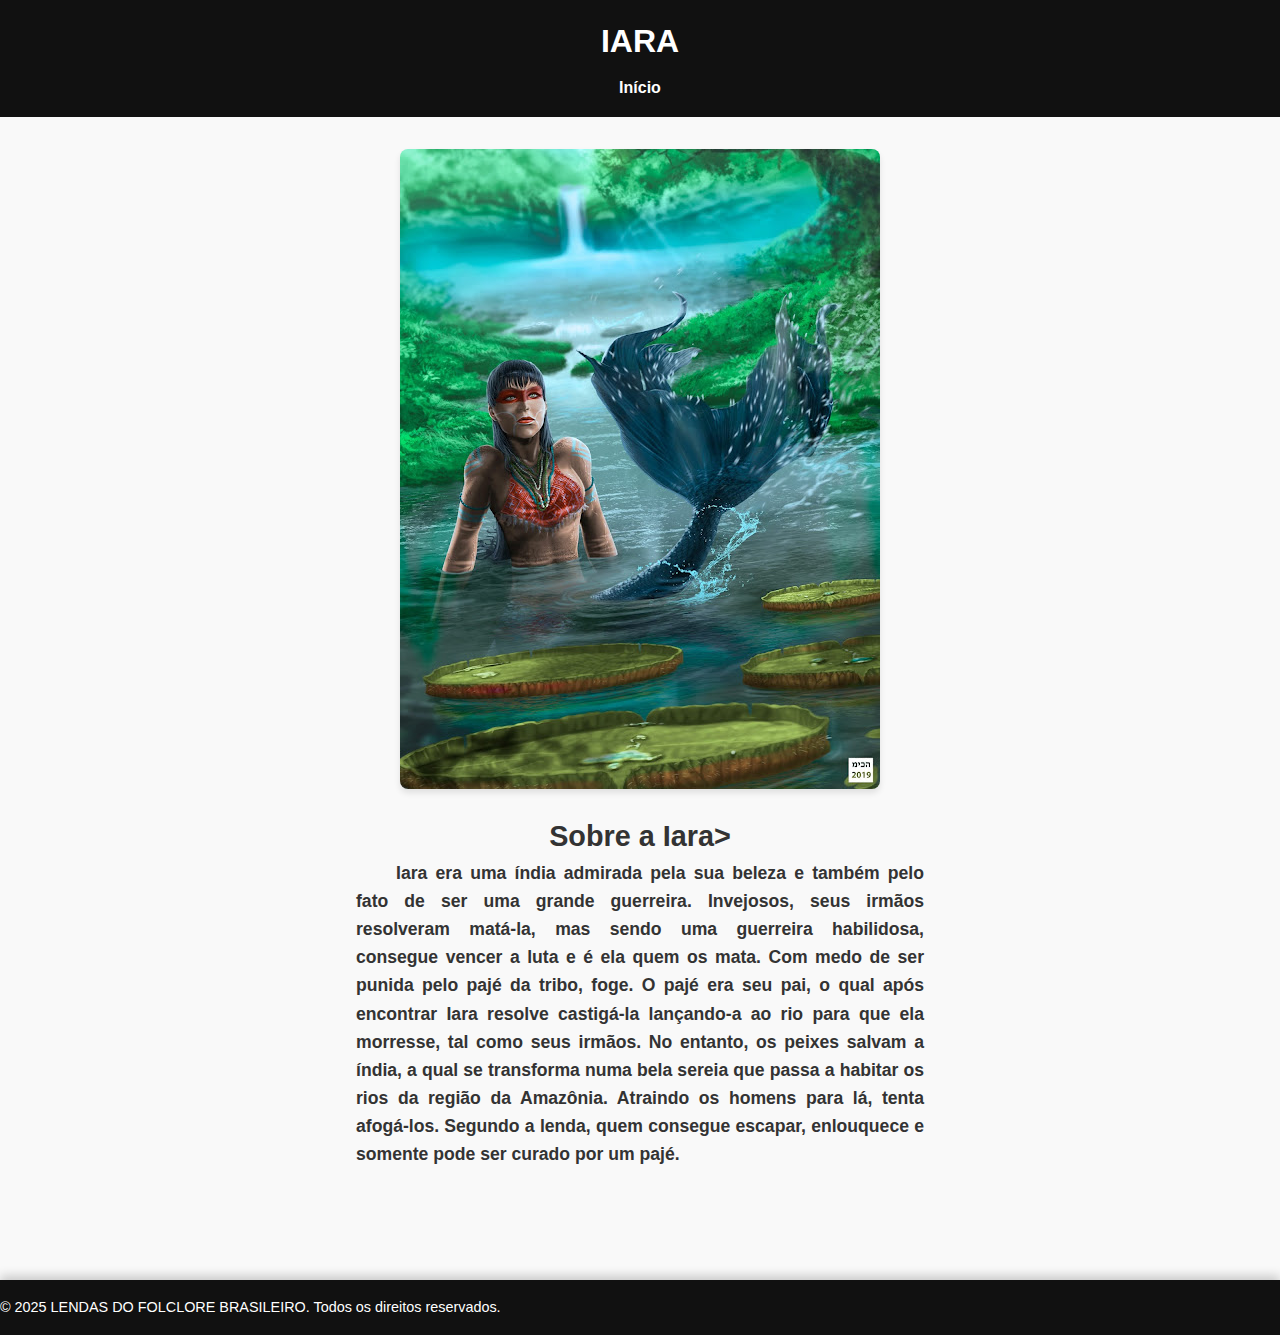
<file: src/pages/ruinas-abarebebe.html>
<!DOCTYPE html>
<html lang="pt-BR">
<head>
    <meta charset="UTF-8">
    <meta name="viewport" content="width=device-width, initial-scale=1.0">
    <link rel="shortcut icon" href="./src/assets/favicon.ico" type="image/x-icon">
    <link rel="shortcut icon" href="./src/assets/favicon.ico" type="image/x-icon">

    <meta name="author" content="Otavio">
    <meta name="description" content="Site com os Principais Pontos Turísticos da Cidade de Peruíbe...">
    <meta name="keywords" content="Peruíbe, São Paulo, Pontos Turísticos, Férias">
    <link rel="stylesheet" href="https://cdnjs.cloudflare.com/ajax/libs/font-awesome/4.7.0/css/font-awesome.min.css">
    <script src="../scripts/main.js" defer></script>
    <title>Barra do Una</title>
    <link rel="stylesheet" href="../styles/place.css">
</head>
<body>
    <header>
        <h1>IARA</h1>
        <nav>
            <ul>
                <li><a href="../../index.html">Início</a></li>
                
            </ul>
        </nav>
    </header>
    <main>
        <section class="highlight">
            <img src="../assets/lugares/IARA.jpg" alt="Barra do Una" class="featured-image">
            <div class="description">
                <h2>Sobre a Iara>
                <p>
                    Iara era uma índia admirada pela sua beleza e também pelo fato de ser uma grande guerreira. Invejosos, seus irmãos resolveram matá-la, mas sendo uma guerreira habilidosa, consegue vencer a luta e é ela quem os mata.

                    Com medo de ser punida pelo pajé da tribo, foge. O pajé era seu pai, o qual após encontrar Iara resolve castigá-la lançando-a ao rio para que ela morresse, tal como seus irmãos.
                    
                    No entanto, os peixes salvam a índia, a qual se transforma numa bela sereia que passa a habitar os rios da região da Amazônia. Atraindo os homens para lá, tenta afogá-los.
                    
                    Segundo a lenda, quem consegue escapar, enlouquece e somente pode ser curado por um pajé.
                </p>
            </div>
        </section>
      
    </main>
    <footer>
        <p>&copy; 2025 LENDAS DO FOLCLORE BRASILEIRO. Todos os direitos reservados.</p>
    </footer>
</body>
</html>
</file>
<file: src/styles/place.css>
@import url("./globals.css");

* {
    margin: 0;
    padding: 0;
    box-sizing: border-box;
}

body {
    font-family: Arial, sans-serif;
    line-height: 1.6;
    color: #333;
    background-color: #f9f9f9;
    margin: 0;
    padding: 0;
}

/* Cabeçalho */
header {
    background-color: var(--main-black);
    color: #fff;
    padding: 1rem 0;
    text-align: center;
}

header h1 {
    font-size: 2rem;
    margin-bottom: 0.5rem;
}

nav ul {
    list-style: none;
    display: flex;
    justify-content: center;
    gap: 1rem;
    padding: 0;
    flex-wrap: wrap;
}

nav ul li a {
    color: #fff;
    text-decoration: none;
    font-weight: bold;
}

nav ul li a.active,
nav ul li a:hover {
    text-decoration: underline;
}

/* Conteúdo principal */
main {
    display: flex;
    flex-direction: column;
    align-items: center;
    padding: 2rem;
}

.highlight {
    display: flex;
    flex-direction: column;
    align-items: center;
    gap: 1.5rem;
    margin-bottom: 2rem;
}

.featured-image {
    max-width: 100%;
    height: auto;
    border-radius: 8px;
    box-shadow: 0 4px 6px rgba(0, 0, 0, 0.1);
}

.description {
    max-width: 600px;
    padding: 0 1rem;
}

.description h2 {
    font-size: 1.8rem;
    margin-bottom: 1rem;
    text-align: center;
}

.description p {
    font-size: 1.1rem;
    text-align: justify;
    text-indent: 40px;
}

.details h3 {
    font-size: 1.5rem;
    margin-bottom: 1rem;
    text-align: justify;
}

.details ul {
    width: 100%;
    max-width: 600px;
    list-style: none;
    padding: 0;
}

.details ul li {
    margin-bottom: 0.5rem;
}

.details ul li strong {
    font-weight: bold;
}

/* Rodapé */
footer {
    position: relative;
    bottom: 0;
    left: 0;
    width: 100%;
    background-color: var(--main-black);
    color: #fff;
    text-align: center;
    padding: 1rem 0;
    margin-top: 2rem;
}

footer p {
    font-size: 0.9rem;
}

/* Responsividade */
@media (max-width: 768px) {
    header h1 {
        font-size: 1.5rem;
    }

    nav ul {
        flex-direction: column;
        gap: 0.5rem;
    }

    .description h2 {
        font-size: 1.5rem;
    }

    .description p {
        font-size: 1rem;
        text-indent: 20px;
    }

    .details h3 {
        font-size: 1.3rem;
    }

    .details ul {
        padding: 0 1rem;
    }
}

@media (max-width: 480px) {
    header h1 {
        font-size: 1.2rem;
    }

    .description h2 {
        font-size: 1.3rem;
    }

    .description p {
        font-size: 0.9rem;
        text-indent: 15px;
    }

    .details h3 {
        font-size: 1.1rem;
    }

    .details ul {
        padding: 0 0.5rem;
    }

    footer p {
        font-size: 0.8rem;
    }
}
</file>
